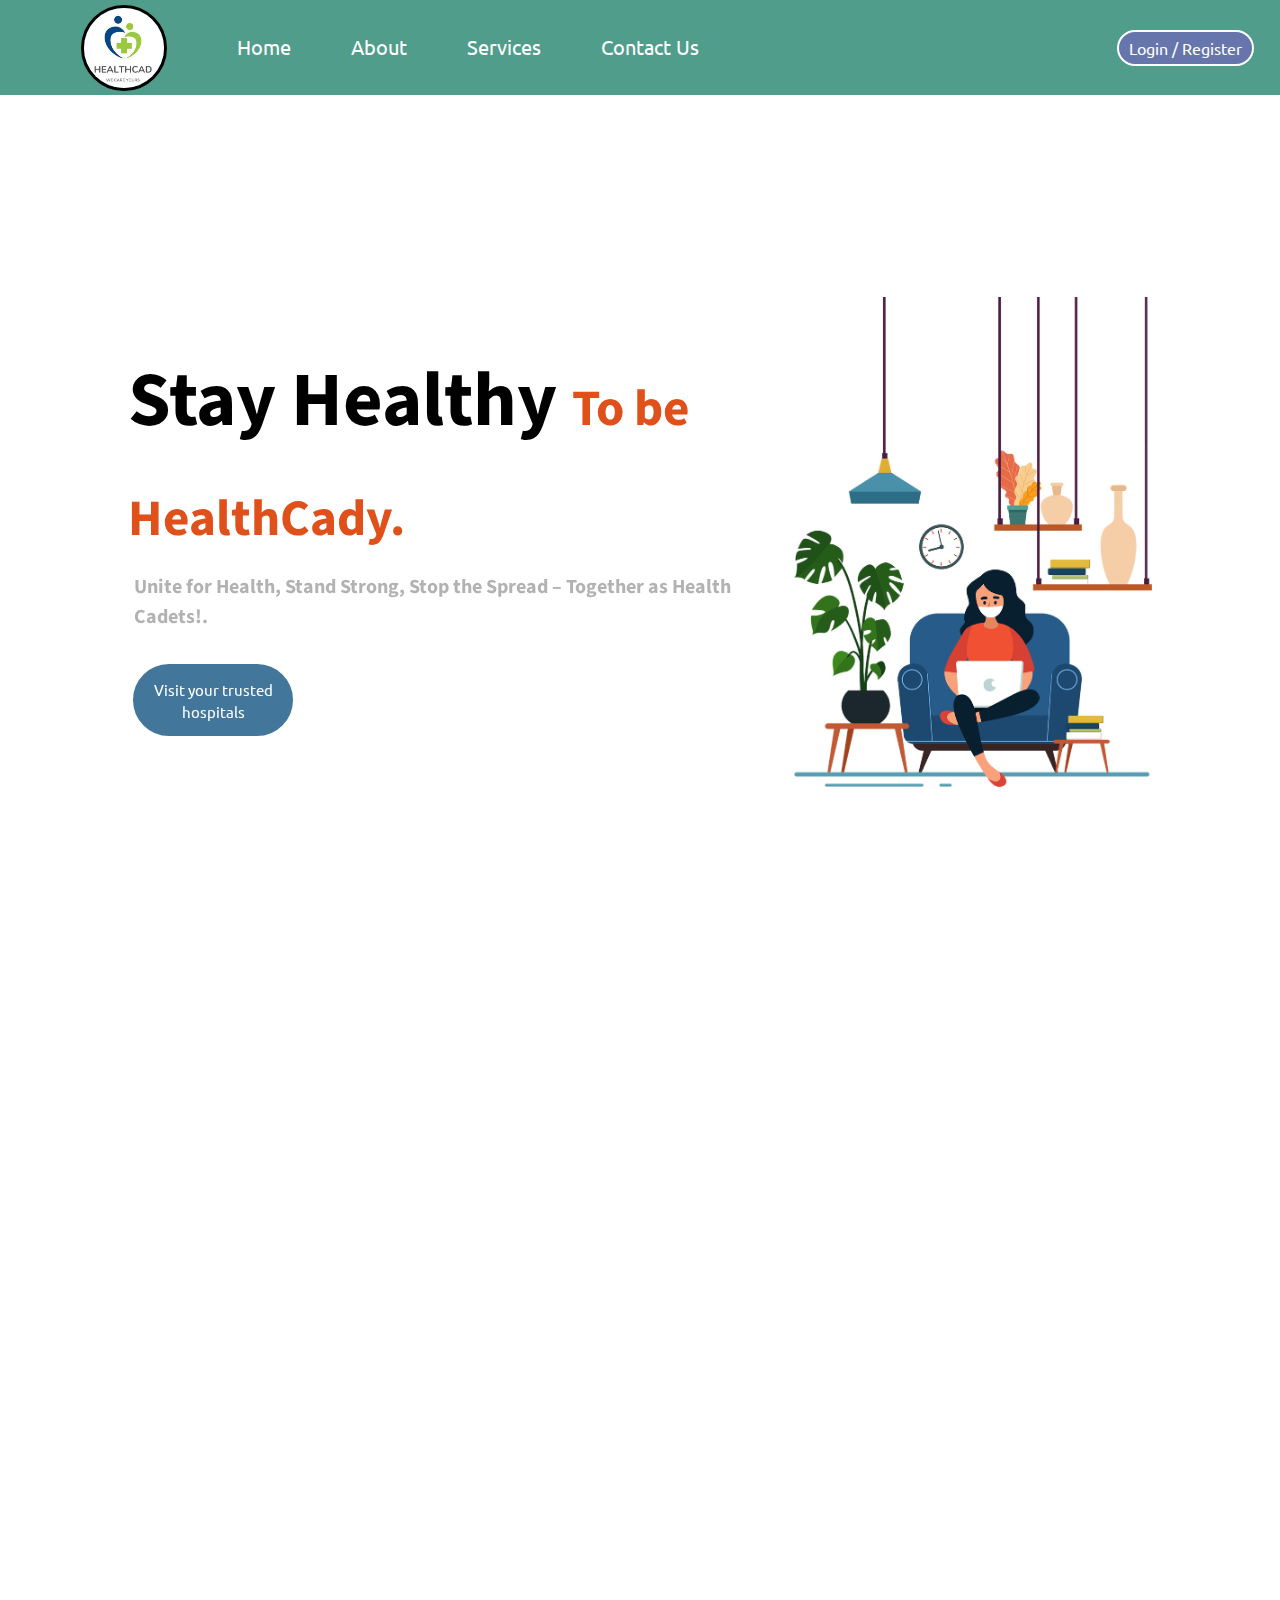
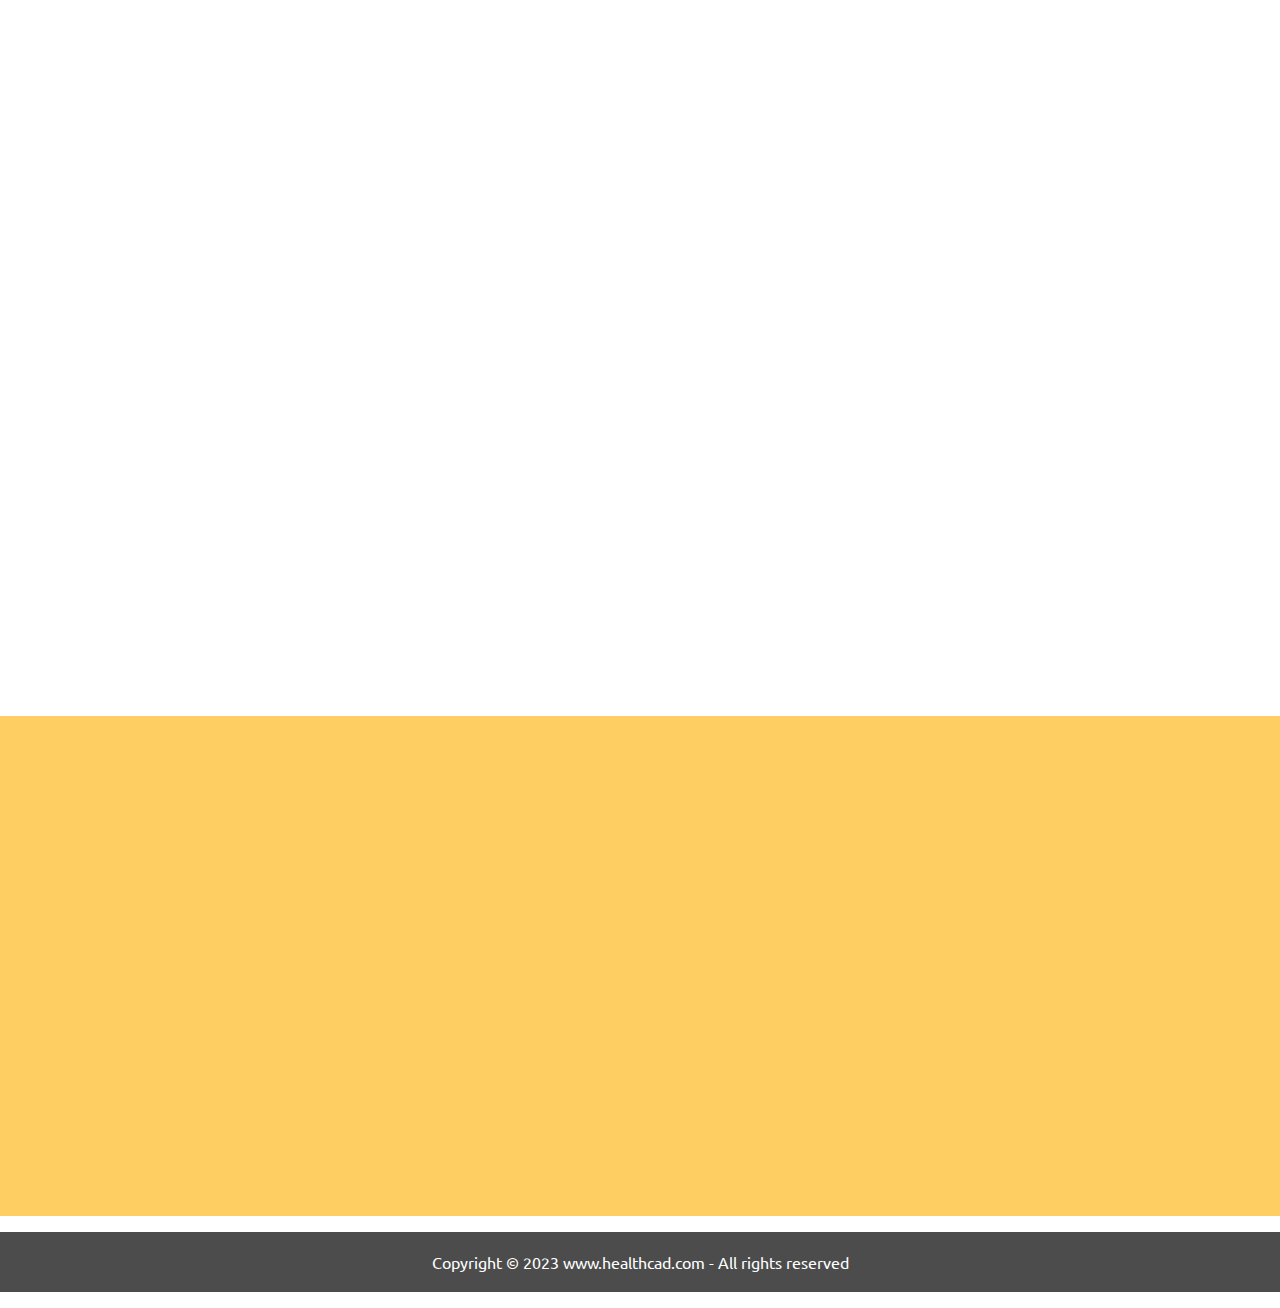
<file: index.html>
<!DOCTYPE html>
<html lang="en">
<head>
    <meta charset="UTF-8">
    <meta name="viewport" content="width=device-width, initial-scale=1.0">
    <meta http-equiv="X-UA-Compatible" content="ie=edge">
    <title>HealthCad</title>
    <link rel="stylesheet" href="styles.css">
    <link href="https://fonts.googleapis.com/css2?family=Source+Sans+Pro:wght@400;600&display=swap" rel="stylesheet">
    <link href="https://unpkg.com/aos@2.3.1/dist/aos.css" rel="stylesheet">
</head>
<body>
    <div class="wrapper">
        <nav class="navbar height-nav-resp">
            <ul class="nav-list v-class-resp">
                <div class="logo"><img src="healthcadlogo.jpeg" alt="logo"></div>
                <li><a href="#home">Home</a></li>
                <li><a href="#about">About</a></li>
                <li><a href="#services">Services</a></li>
                <li><a href="#contact">Contact Us</a></li>
            </ul>
            <div class="rightnav v-class-resp">
                <button class="btn btn-sm"><a href="register.html" target="_blank">Login / Register</a></button>
            </div>
            <div class="burger">
                <div class="line"></div>
                <div class="line"></div>
                <div class="line"></div>
            </div>
        </nav>

        <!-- LANDING PAGE -->

        <div class="landing">
            <div class="landingText" data-aos="fade-up" data-aos-duration="1000">
                <h1>Stay Healthy <span style="color:#e0501b;font-size: 4vw"> To be HealthCady.</span> </h1>
                <h3>Unite for Health, Stand Strong, Stop the Spread – Together as Health Cadets!.</h3>
                <div class="btn">
                    <a href="api.html" target="_blank">Visit your trusted hospitals</a>
                </div>
            </div>
            <div class="landingImage" data-aos="fade-down" data-aos-duration="2000">
                <img src="bg.png" alt="">
            </div>
        </div>

        <!-- ABOUT SECTION -->

        <div class="about">
            <div class="aboutText" data-aos="fade-up" data-aos-duration="1000">
                <h1>Why is it important to be <br> <span style="color:#2f8be0;font-size:3vw">Stay Examined Everytime?</span> </h1>
                <img src="doctor-woman-400px.png" alt="img">
            </div>
            <div class="aboutList" data-aos="fade-left" data-aos-duration="1000">
                <ol>
                    <li> 
                        <span>01</span>
                        <p>Early Detection of Health Issues:</p>
                        <p>Regular check-ups help in the early detection of potential health issues. Many health conditions, such as hypertension, diabetes, and certain cancers, may not show obvious symptoms in their early stages.</p>
                    </li>
                    <li> 
                        <span>02</span>
                        <p>Preventive Care and Disease Prevention:</p>
                        <p>Health examinations often include preventive measures, such as vaccinations and screenings. These interventions can help prevent the onset of certain diseases and conditions.</p>
                    </li>
                    <li> 
                        <span>03</span>
                        <p>Monitoring Overall Health Status:</p>
                        <p>Regular examinations allow healthcare providers to monitor an individual's overall health status over time. This comprehensive view helps in establishing baseline health metrics and identifying trends that may indicate potential health risks.</p>
                    </li>
                    <li> 
                        <span>04</span>
                        <p>Promoting a Healthy Lifestyle:</p>
                        <p>Health examinations provide an opportunity for healthcare professionals to discuss lifestyle factors that contribute to overall well-being. This includes discussions about nutrition, physical activity, stress management, and mental health.</p>
                    </li>

                </ol>
            </div>
        </div>

        <!-- INFO SECTION -->

            <div class="infoSection">
                <div class="infoHeader" data-aos="fade-up" data-aos-duration="1000">
                    <h1>Things that you could do <br> <span style="color:#e0501b">to be Helathy with HealthCad.</span> </h1>
                </div>
                <div class="infoCards">
                    <div class="card one" data-aos="fade-up" data-aos-duration="1000">
                        <img src="movie.png" class="cardoneImg" alt="" data-aos="fade-up" data-aos-duration="1100">
                        <div class="cardbgone"></div>
                        <div class="cardContent">
                            <h2>By Wearing Our Advanced Smart Watches</h2>
                            <p>By wearing our advanced smartwatches, you can seamlessly track your fitness goals, monitor vital health metrics.</p>
                            <a href="#">
                                <div class="cardBtn">
                                    <img src="next.png" alt="" class="cardIcon">
                                </div>
                            </a>
                        </div>
                    </div>
                    <div class="card two" data-aos="fade-up" data-aos-duration="1300">
                        <img src="learn.png" class="cardtwoImg" alt="" data-aos="fade-up" data-aos-duration="1200">
                        <div class="cardbgtwo"></div>
                        <div class="cardContent">
                            <h2>By Installing our HealthCad App</h2>
                            <p>By installing our HealthCad App, you gain instant access to personalized health insights, secure electronic health records.</p>
                            <a href="#">
                                <div class="cardBtn">
                                    <img src="next.png" alt="" class="cardIcon">
                                </div>
                            </a>
                        </div>
                    </div>
                    <div class="card three" data-aos="fade-up" data-aos-duration="1600">
                        <img src="videocall.png" class="cardthreeImg" alt="" data-aos="fade-up" data-aos-duration="1300">
                        <div class="cardbgone"></div>
                        <div class="cardContent">
                            <h2>By Connecting HealthCad it with other Medical Equipments</h2>
                            <p>We can create a seamless healthcare ecosystem that enhances patient care.</p>
                            <a href="#">
                                <div class="cardBtn">
                                    <img src="next.png" alt="" class="cardIcon">
                                </div>
                            </a>
                        </div>
                    </div>
                </div>
            </div>
                


        <!-- BANNER AND FOOTER -->

        <div class="banner">
            <div class="bannerText" data-aos="fade-right" data-aos-duration="1000">
                <h1>Download the HealthCad App Today. <br> <span style="font-size:1.6vw;font-weight:normal"  class="bannerInnerText">
                    Stay Updated and get all your medical needs taken care of!
                </span> </h1>
                <a href="#"> <img src="AndroidPNG.png" alt=""> </a>
                <a href="#"> <img src="iosPNG.png" alt=""> </a>
            </div>
            <div class="bannerImg" data-aos="fade-up" data-aos-duration="1000">
                <img src="MobileApp.png" alt="">
            </div>
        </div>

        <footer class="background">
            <p class="text-footer">Copyright &copy; 2023 www.healthcad.com - All rights reserved</p>
        </footer>
    </div>

    <script src="https://unpkg.com/aos@2.3.1/dist/aos.js"></script>
    <script>
            AOS.init();
    </script>
    <script src="resp.js"></script>
</body>
</html>
</file>
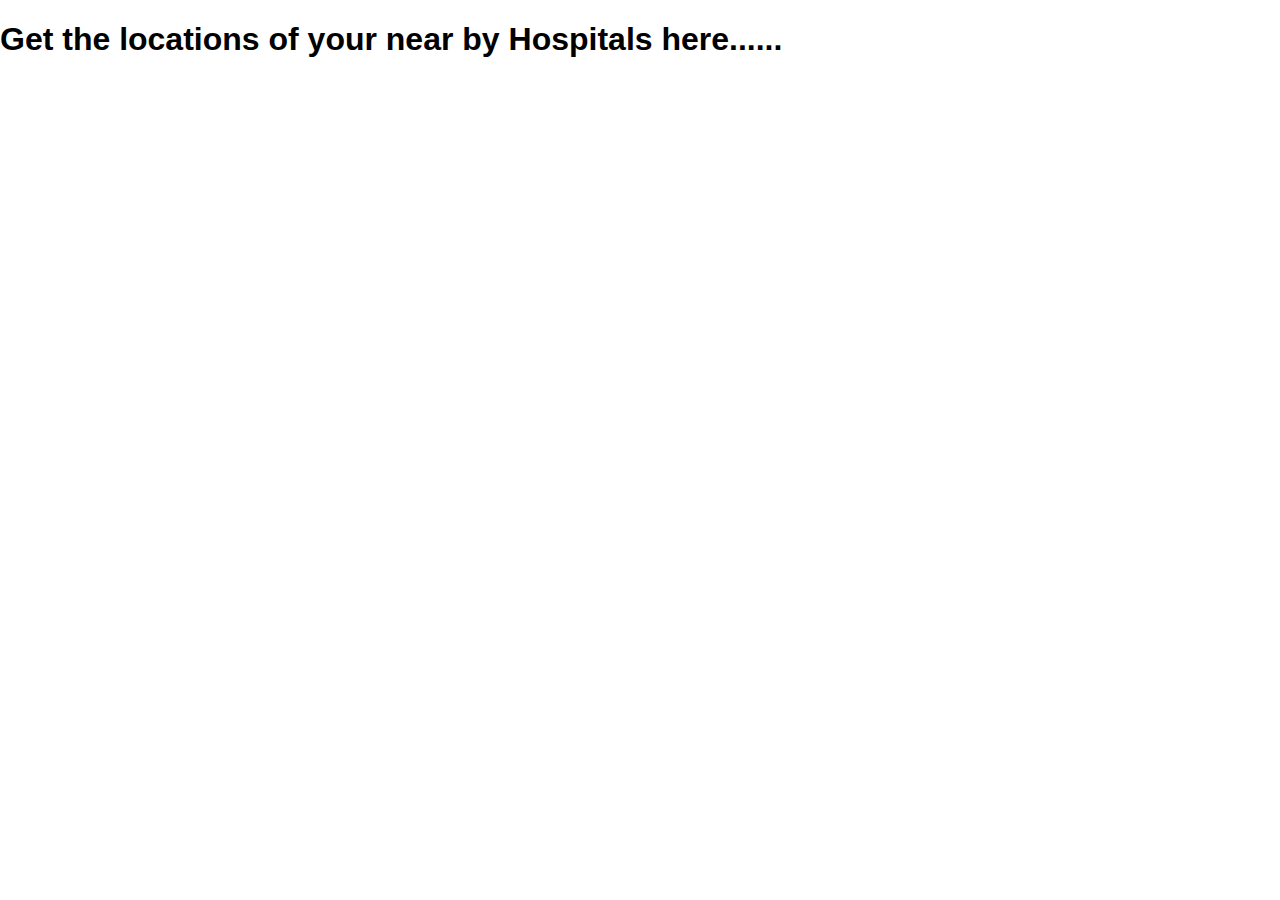
<file: api.html>
<!DOCTYPE html>
<html lang="en">
<head>
  <meta charset="UTF-8">
  <meta name="viewport" content="width=device-width, initial-scale=1.0">
  <title>Nearby Hospitals</title>
  <link rel="stylesheet" href="styles.css">
</head>
<body>
  <h1>Get the locations of your near by Hospitals here......</h1>
  <div class="map">
    <iframe src="https://www.google.com/maps/embed?pb=!1m18!1m12!1m3!1d3499.03498437673!2d77.06241107489222!3d28.718500475617898!2m3!1f0!2f0!3f0!3m2!1i1024!2i768!4f13.1!3m3!1m2!1s0x390d068c32e04e59%3A0xcb7cc7055c28789b!2sShree%20Aggarsain%20International%20Hospital!5e0!3m2!1sen!2sin!4v1700717138958!5m2!1sen!2sin" width="1000" height="580" style="border:0;" allowfullscreen="" loading="lazy" referrerpolicy="no-referrer-when-downgrade"></iframe>
</div>
</body>
</html>
</file>
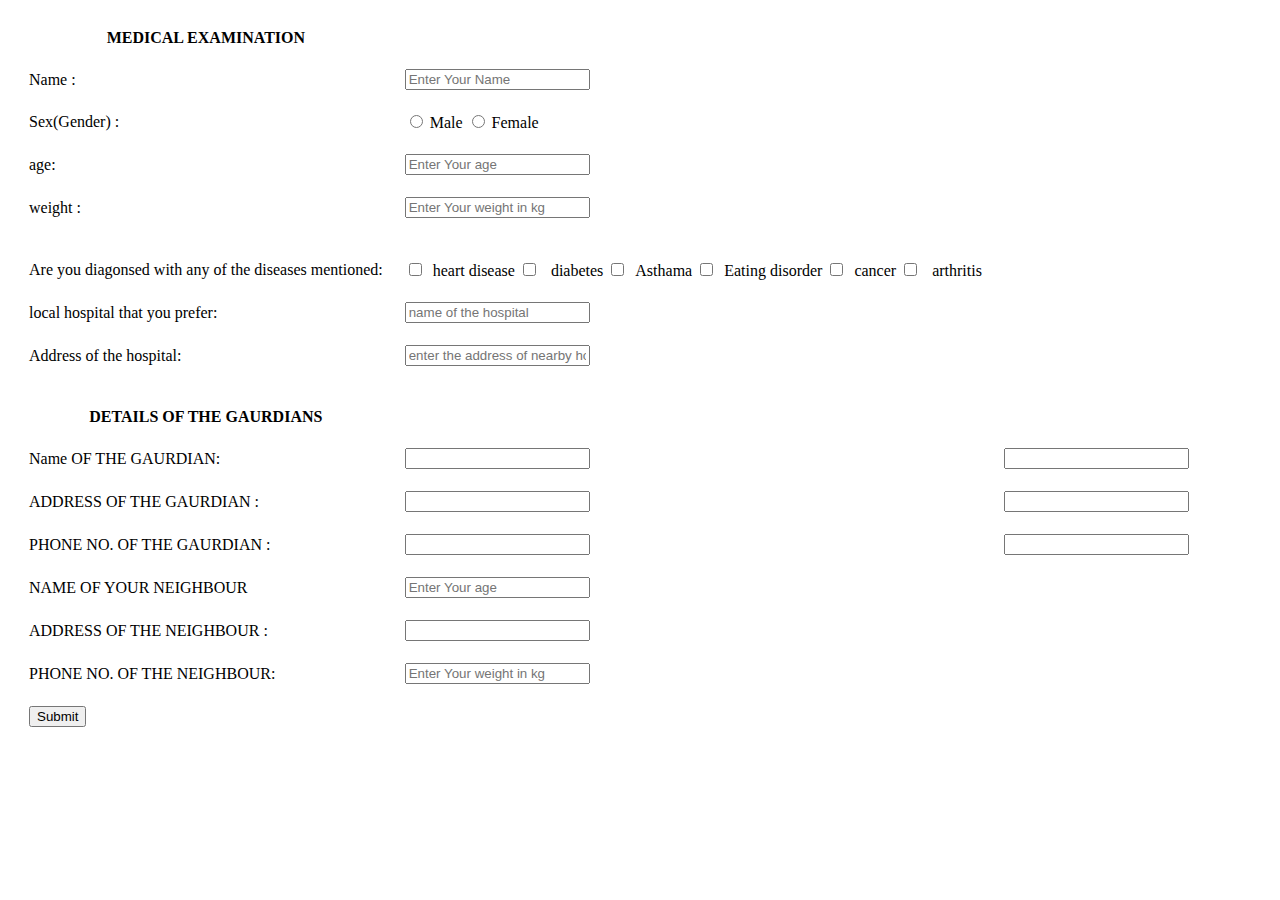
<file: medical.html>
<!DOCTYPE html>
<html lang="en">
<head>
    <meta charset="UTF-8">
    <meta name="viewport" content="width=device-width, initial-scale=1.0">
    <title>Medical details</title>
</head>
<body>
    
        <main class="#mainlink">
            <form>
            <table border="0" cellspacing="20">
    
                
                
                <tr>
                    <th>MEDICAL EXAMINATION</th>
                    <!-- <td>Have User Id & Password | <a href="login.html">Login Here!</a></td> -->
                   </tr>
                   <tr>
                    <td><label>Name :</label></td>
                    <td><input type="text" placeholder="Enter Your Name" 
                        class="box"></td>
                </tr>
                <tr>
                    <td><label>Sex(Gender) :</label></td>
                    <td>
                        <input type="radio" name="gender">
                        <label> Male</label>
                        <input type="radio" name="gender">
                        <label> Female</label>
                    </td>	
                </tr>
    
                <tr>
                    <td><label>age:</label></td>
                    <td><input type="Password" placeholder="Enter Your age" class="box"></td>
                </tr>
    
                <tr>
                    <td><label>weight :</label></td>
                    <td><input type="email" placeholder="Enter Your weight in kg" class="box"></td>
                </tr>
    
                <tr>
                    
                </tr>
    
                <tr>
                    <td><label>Are you diagonsed with any of the diseases mentioned: </label></td>
                    <td>
                        <input type="checkbox" name="lang"><label> &nbsp;heart disease </label>
                        <input type="checkbox" name="lang"><label> &nbsp; diabetes</label>
                        <input type="checkbox" name="lang"><label> &nbsp;Asthama</label>
                        <input type="checkbox" name="lang"><label> &nbsp;Eating disorder </label>
                        <input type="checkbox" name="lang"><label> &nbsp;cancer </label>
                        <input type="checkbox" name="lang"><label> &nbsp; arthritis</label>
                
                    </td>
                </tr>
    
                <td><label>local hospital that you prefer: </label></td>
                <td><input type="text" placeholder="name of the hospital" 
                    class="box"></td>
                <tr>
                    <td><label>Address of the hospital: </label></td>
                <td><input type="text" placeholder="enter the address of nearby hospital" 
                    class="box"></td>
                <tr>
                    <tr>
                        <th>DETAILS OF THE GAURDIANS</th>
                        <!-- <td>Have User Id & Password | <a href="login.html">Login Here!</a></td> -->
                       </tr>
                       <tr>
                        <td><label>Name OF THE GAURDIAN:</label></td>
                        <td><input type="text" placeholder="" class="box"></td>
                        <td><input type="text" placeholder="" class="box"></td>
                    </tr>
                    <tr>
                        <td><label>ADDRESS OF THE GAURDIAN :</label></td>
                        <td><input type="text" placeholder="" class="box"></td>
                        <td><input type="text" placeholder="" class="box"></td>
                    </tr>
                    <tr>
                        <td><label>PHONE NO. OF THE GAURDIAN :</label></td>
                        <td><input type="digits" placeholder="" class="box"></td>
                        <td><input type="digits" placeholder="" class="box"></td>
                        
                    </tr>
                    
        
                    <tr>
                        <td><label>NAME OF YOUR NEIGHBOUR</label></td>
                        <td><input type="Password" placeholder="Enter Your age" class="box"></td>
                    </tr>
                    <tr>
                        <td><label>ADDRESS OF THE NEIGHBOUR :</label></td>
                        <td><input type="text" placeholder="" class="box"></td>
                        
        
                    <tr>
                        <td><label>PHONE NO. OF THE  NEIGHBOUR:</label></td>
                        <td><input type="email" placeholder="Enter Your weight in kg" class="box"></td>
                    </tr>
        
                    <tr>
                    <td>
                        <input type="submit" name="" class="btn">
    
                        
                    </td>
                </tr>
    
            </table>
            </form>
</body>
</html>
</file>
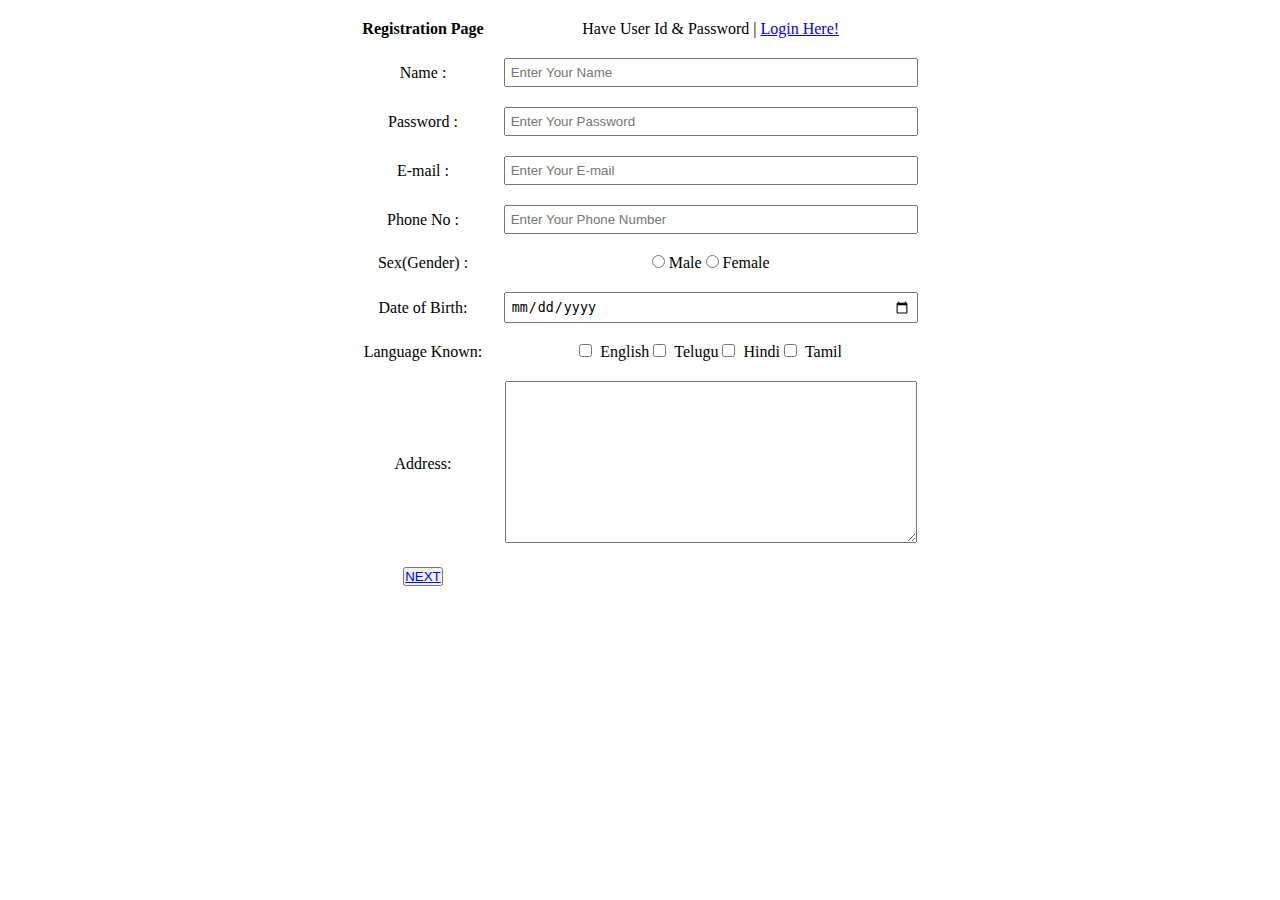
<file: register.html>
<!DOCTYPE html>
<html>
<head>
	<meta charset="utf-8">
	<meta name="viewport" content="width=device-width, initial-scale=1">
	<title>Register Here</title>
	<style type="text/css">
 body{ margin:0px; padding:0px }
*,html{ margin:0px; padding:0px }
main{ width:100%; height: auto; margin:0px auto; }
table{ margin:0px auto; }
table td{ text-align:center; }
.box{ width:400px; padding:5px;  }
.btn{ width:100px; padding:5px }


	</style>


</head>
<body>
	<main><!--login-->
		<form>
		<table border="0" cellspacing="20">

			<tr>
			<th>Registration Page</th>
			<td>Have User Id & Password | <a href="login.html">Login Here!</a></td>
		   </tr>

			<tr>
				<td><label>Name :</label></td>
				<td><input type="text" placeholder="Enter Your Name" 
					class="box"></td>
			</tr>

			<tr>
				<td><label>Password :</label></td>
				<td><input type="Password" placeholder="Enter Your Password" class="box"></td>
			</tr>

			<tr>
				<td><label>E-mail :</label></td>
				<td><input type="email" placeholder="Enter Your E-mail" class="box"></td>
			</tr>

			<tr>
				<td><label>Phone No :</label></td>
				<td><input type="text" placeholder="Enter Your Phone Number" 
					class="box"></td>
			</tr>

			<tr>
				<td><label>Sex(Gender) :</label></td>
				<td>
					<input type="radio" name="gender">
					<label> Male</label>
					<input type="radio" name="gender">
					<label> Female</label>
				</td>	
			</tr>

			<tr>
				<td><label>Date of Birth: </label></td>
				<td><input type="date" class="box"></td>
			</tr>

			<tr>
				<td><label>Language Known: </label></td>
				<td>
					<input type="checkbox" name="lang"><label> &nbsp;English </label>
					<input type="checkbox" name="lang"><label> &nbsp;Telugu </label>
					<input type="checkbox" name="lang"><label> &nbsp;Hindi</label>
					<input type="checkbox" name="lang"><label> &nbsp;Tamil </label>
				</td>
			</tr>

			<tr>
				<td><label>Address: </label></td>
				<td><textarea cols="30" rows="10" class="box"></textarea></td>
			</tr>
			<tr>
				<td>
					
					<button><a href="medical.html" target="_blank">NEXT</a></button></td>
				
					
				</td>
			
			</body>
			</html>
</file>
<file: styles.css>
@import url('https://fonts.googleapis.com/css2?family=Ubuntu&display=swap');
html,body{
    background-color: #fff;
    font-family: 'Source Sans Pro',sans-serif;
    overflow-x: hidden !important;
    margin: 0px !important;
    padding: 0px !important;
    scroll-behavior: smooth;
}

*{
    text-decoration: none !important;
}
.logo{
    width: 20%;
    display: flex;
    justify-content: center;
    align-items: center;
}
.logo img{
    width: 5rem;
    border: 3px solid rgb(0, 0, 0);
    border-radius: 80px;
    margin: 5px;
}
.navbar{
    display: flex;
    align-items: center;
    justify-content: center;
    position: sticky;
    top: 0;
    cursor: pointer;
    background-color: rgb(80, 157, 139);
    max-height: 85px;
    padding: 5px 0;
}
.nav-list{
    width: 70%;
    display: flex;
    align-items: center;
}
.nav-list li{
    list-style: none;
    padding: 26px 30px;
}
.nav-list li a{
    text-decoration: none;
    color: white;
    font-size: 20px;
    font-family: 'Ubuntu', sans-serif;
}
.nav-list li a:hover{
    color: rgb(111, 78, 78);
    text-decoration: underline;
}

.rightnav{
    width: 30%;
    text-align: right;
    padding: 0 23px;
}
.btn{
    padding: 8px 20px;
    margin: 7px 3px;
    border: 2px solid white;
    border-radius: 20px;
    background: none;
    color: white;
    cursor: pointer;
    font-family: 'Ubuntu', sans-serif;
    font-size: 18px;

}
.btn-sm{
    padding: 6px 10px;
    vertical-align: middle;
    background-color: rgb(102, 117, 171);
    font-size: 16px;
}
.btn-sm a{
    text-decoration: none;
    color: white;
    font-family: 'Ubuntu', sans-serif;
}
.btn-sm a:hover{
    color: rgb(111, 78, 78);
}

/* LANDING CSS */

.landing{
    display: flex;
    flex-direction: row;
    justify-content: space-between;
    align-items: center;
    padding: 0 10vw 0 10vw;
    height: 100vh;
}

.landingText h1{
    font-size: 6vw;
    margin: 0 !important;
}

.landingText h3{
    margin: 6px !important;
    font-size: 20px;
    opacity: 0.3;
    line-height: 30px;
}

.landingText .btn{
    width: 120px;
    margin-top: 30px;
    padding: 14px 20px 14px 20px;
    background-color: rgb(66, 119, 155);
    border-radius: 45px;
    text-align: center
}

.landingText .btn a{
    font-size: 1.2vw;
    color: #fff;
}

.landingImage img{
    width: 28vw;
}


/* ABOUT CSS */

.about{
    height: 600px;
    padding: 50px;
    display: flex;
    flex-direction: row;
    justify-content: space-evenly;
    align-items: center;
}

.aboutText{
    position: relative;
    padding: 0 50px;
    height: inherit;
}

.aboutText h1{
    position: relative;
    left: 110px;
}

.aboutText img{
    width: 10vw;
    position: absolute;
    top: 50px;
}

.aboutList{
    width: 50%;
}

ol{
    list-style: none;
    color: #e0501b;
}

ol li{
    font-size: 34px;
    position: relative;
    margin-bottom: 20px;
    border-bottom: 1px solid #ebebeb;
}

li p{
    font-size: 16px;
    color: #000;
    padding-left: 60px;
    line-height: 30px;
    opacity: 0.6;
}

li span{
    position: absolute;
    line-height: 25px;
    font-weight: 600;
}

/* INFO_SECTION CSS */

.infoSection{
    height: 600px;
}

.infoHeader{
    text-align: center;
    margin-bottom: 40px;
}

.infoCards{
    display: flex;
    flex-direction: row;
    justify-content: space-around;
    align-items: center;
    padding: 40px 0 40px 0;
}

.infoCards .card{
    position: relative;
    height: 360px;
    width: 350px;
    background: #fff;
    box-shadow: 0 10px 22px rgba(0,0,0,0.09), 0 10px 10px rgba(0,0,0,0.09)
}

.infoCards .one .cardoneImg{
    width: 180px;
    position: absolute;
    top: -50px;
    right: -50px;
}
.infoCards .two .cardtwoImg{
    width: 158px;
    position: absolute;
    top: -50px;
    right: -50px;
}
.infoCards .three .cardthreeImg{
    width: 200px;
    position: absolute;
    top: -50px;
    right: -50px;
}

.cardbgone{
    height: 150px;
    background-color: #ffce63;
}
.cardbgtwo{
    height: 150px;
    background-color: #a1cdff;
}

.cardContent{
    padding: 0 20px;
}

.cardContent h2{
    font-weight: 600;
}

.cardContent p{
    line-height: 30px;
    opacity: 0.6
}


.cardContent .cardBtn{
    position: absolute;
    right: 20px;
    padding: 10px;
    background-color: #ededed;
    width: 25px;
    height: 20px;
    border-radius: 6px;
    display: flex;
    justify-content: center;
    align-items: center;
    transition: all ease-in-out 0.2s;
}

.cardContent .cardBtn:hover{
  background-color: #2f8be0;
}

.cardContent .cardBtn .cardIcon{
    position: relative;
    top:0px;
    left:0px;
    width: 16px;
}


/* Banner */

.banner{
    height: 400px;
    background-color: #ffce63;
    display: flex;
    flex-direction: row;
    padding: 50px;
    justify-content: space-evenly;
    align-items: center;
}

.bannerText h1{
    font-size: 3vw;
    color: #000;
    font-weight: 600;
}

.bannerText img{
    width: 10vw;
    margin-right: 20px;
}

.bannerImg img{
    width: 20vw;
}

/* FOOTER CSS */

.footer{
    height: 100px;
    display: flex;
    flex-direction: column;
    align-items: center;
    padding-bottom: 20px;
}

.footerlinks a{
    margin: 20px;
    font-size: 16px;
    font-weight: 600;
    color: #000;
}
.footerlinks .mainlink{
    color: #e0501b;
}
.background{
    background: rgba(0, 0, 0, 0.7) url('https://thumbs.dreamstime.com/z/double-exposure-smart-medical-doctor-working-operating-room-as-concept-43619820.jpg?w=992');
    background-size: cover;
    background-blend-mode: darken;
}
.text-footer{
    text-align: center;
    padding: 20px 0;
    font-family: 'Ubuntu', sans-serif;
    display: flex;
    justify-content: center;
    color: white;
}
.infoCards .card{
    position: relative;
    height: 420px;
    width: 350px;
    background: #fff;
    box-shadow: 0 10px 22px rgba(0,0,0,0.09), 0 10px 10px rgba(0,0,0,0.09)
}

.burger{
    display: none;
    position: absolute;
    cursor: pointer;
    right: 5%;
    top: 15px;
}
.line{
    width: 33px;
    background-color: white;
    height: 4px;
    margin: 5px 3px;
}

/* RESPONSIVE */


@media only screen and (max-width: 1020px){

    .nav-list{
        flex-direction: column;
    }
    .navbar{
        max-height: 500px;
        flex-direction: column;
        transition: all 0.3s ease-out;
    }
    .rightnav{
        text-align: center;
    }
    .burger{
        display: block;
    }
    .height-nav-resp{
        height: 69px;
    }
    .v-class-resp{
        opacity: 0;
    }
    .buttons{
        text-align: center;
    }
    .background{
        height: fit-content;
    }


/* LANDING PAGE */

.landing{
    flex-direction: column-reverse;
    height: 945px;
    align-items: center;
    justify-content: center;
    text-align: center
}

.landingText h1{
    font-size: 6vw;
    margin: 0 !important;
}

.landingText h3{
    font-size: 16px;
}

.landingText .btn{
    margin: 0 auto;
}

.landingText .btn a{
    font-size: 3vw;
}

.landingImage img{
    width: 52vw;
    margin-bottom: 20px;
}


/* ABOUT */

.about{
    height: auto;
    padding: 0px;
    display: flex;
    flex-direction: column;
    justify-content: center;
    align-items: center;
}

.aboutText{
    padding: 0 50px;
    height: 100px;
}

.aboutText h1{
    left: 40px;
    font-size: 5vw;
}

.aboutText img{
    width: 16vw;
    top: 10px;
    left: -30px;
}

.aboutList{
    width: 75%;
}

ol li{
    font-size: 26px;
}

li p{
    font-size: 14px;
}

.infoSection{
    height: auto;
}

.infoHeader{
    text-align: center;
    margin: 40px 0;
}

.infoCards{
    display: flex;
    flex-direction: column;
    padding: 50px;
    justify-content: center;
    align-items: center;
    text-align: center
}

.infoCards .card{
    margin-bottom: 60px;
}

.banner{
    height: auto;
    flex-direction: column-reverse;
    padding: 50px;
    justify-content: center;
    align-items: center;
    text-align: center;
}

.banner h1{
    font-size: 6vw;
}

.bannerInnerText{
    font-size: 3vw !important;
}

.bannerText img{
    width: 20vw;
}

.bannerImg img{
    width: 26vw;
}
}
</file>
